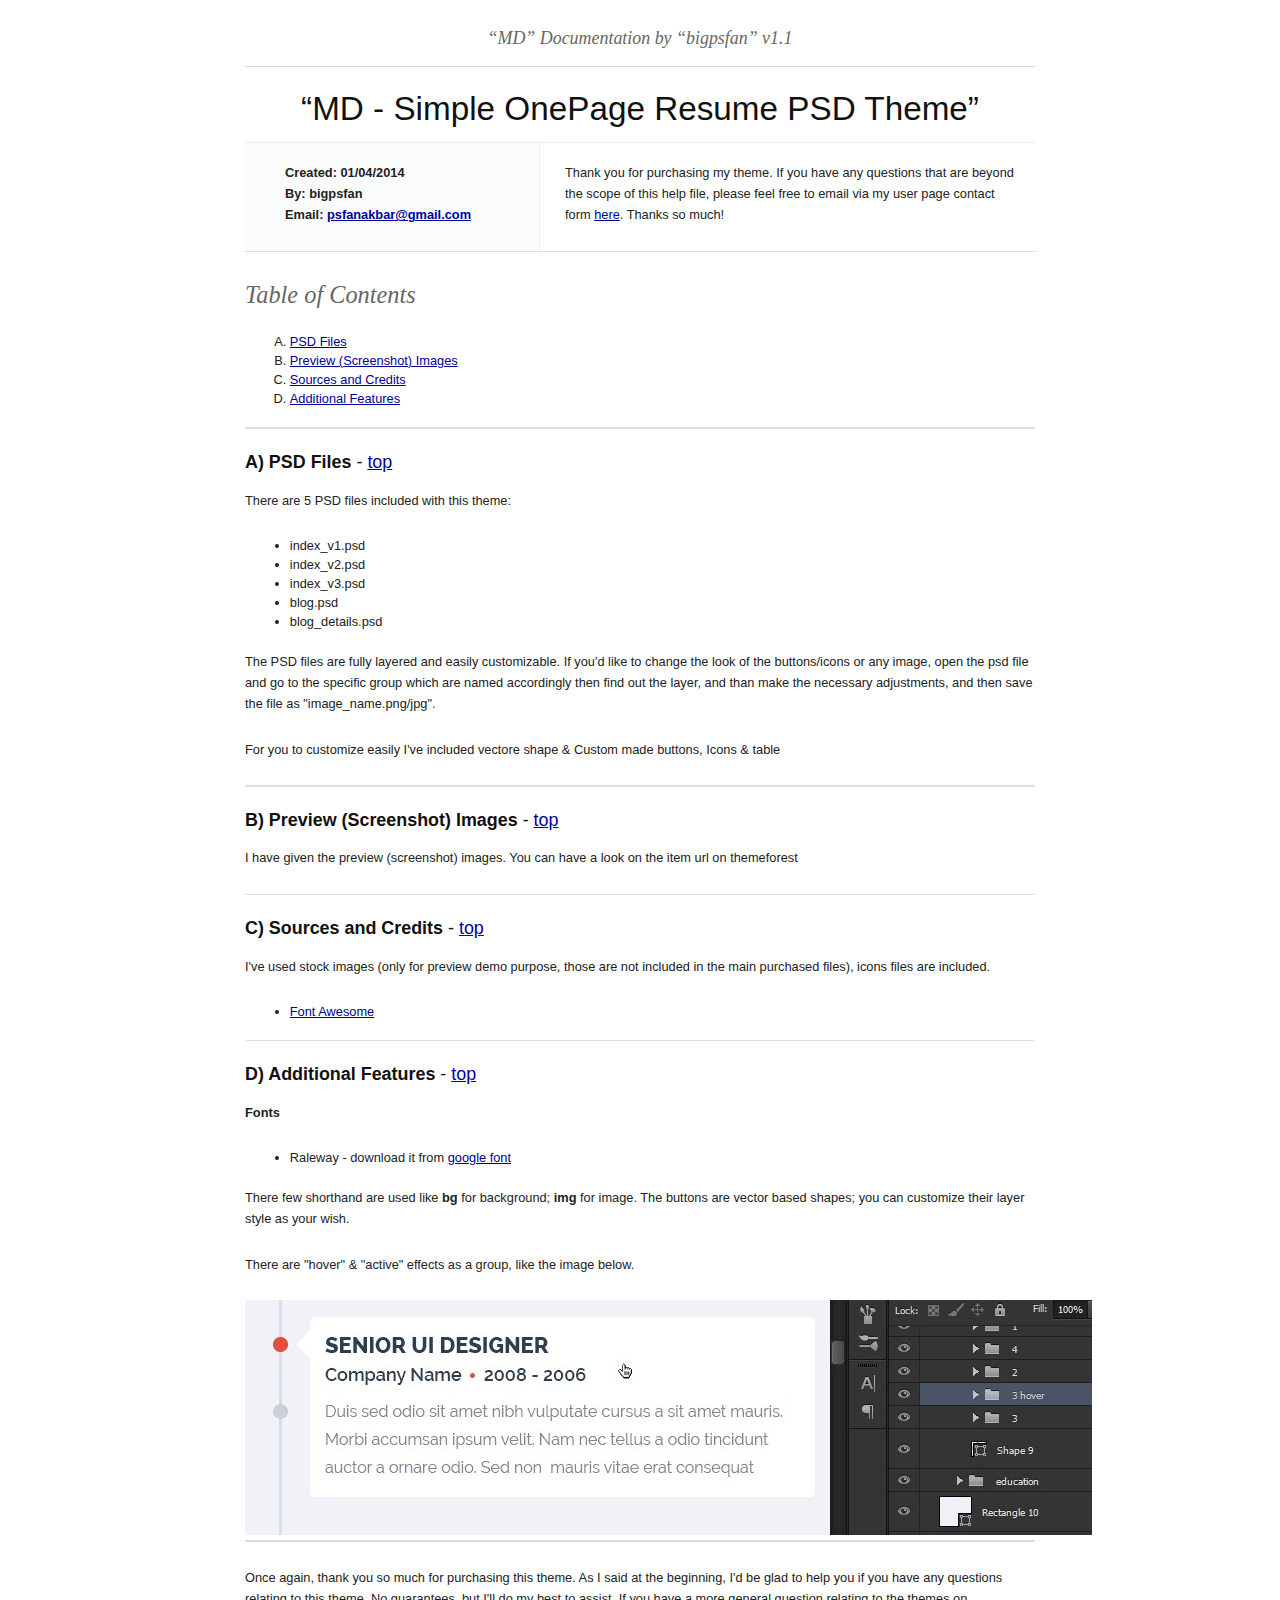
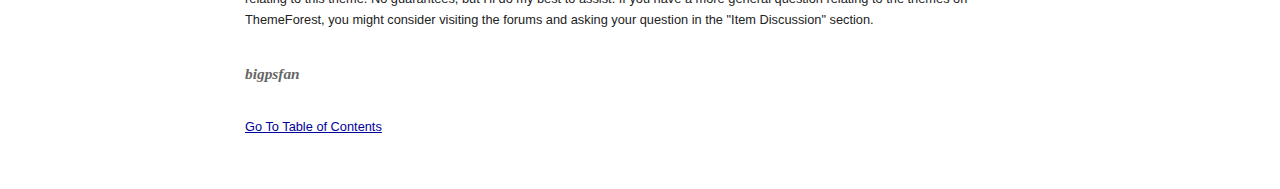
<file: psd/Documentation/index.html>
<!DOCTYPE HTML PUBLIC "-//W3C//DTD HTML 4.01//EN" "http://www.w3.org/TR/html4/strict.dtd">
<head lang="en">
	<meta http-equiv="content-type" content="text/html;charset=utf-8">
	<title>Template Documentation</title>
	<!-- Framework CSS -->
	<link rel="stylesheet" href="assets/blueprint-css/screen.css" type="text/css" media="screen, projection">
	<link rel="stylesheet" href="assets/blueprint-css/print.css" type="text/css" media="print">
	<!--[if lt IE 8]><link rel="stylesheet" href="assets/blueprint-css/ie.css" type="text/css" media="screen, projection"><![endif]-->
	<link rel="stylesheet" href="assets/blueprint-css/plugins/fancy-type/screen.css" type="text/css" media="screen, projection">
	<style type="text/css" media="screen">
		p, table, hr, .box { margin-bottom:25px; }
		.box p { margin-bottom:10px; }
	</style>
</head>


<body>
	<div class="container">
	
		<h3 class="center alt">&ldquo;MD&rdquo; Documentation by &ldquo;bigpsfan&rdquo; v1.1</h3>
		
		<hr>
		
		<h1 class="center">&ldquo;MD - Simple OnePage Resume PSD Theme&rdquo;</h1>
		
		<div class="borderTop">
			<div class="span-6 colborder info prepend-1">
				<p class="prepend-top">
					<strong>
					Created: 01/04/2014<br>
					By: bigpsfan<br>
					Email: <a href="mailto:psfanakbar@gmail.com">psfanakbar@gmail.com</a>
					</strong>
				</p>
			</div><!-- end div .span-6 -->		
	
			<div class="span-12 last">
				<p class="prepend-top append-0">Thank you for purchasing my theme. If you have any questions that are beyond the scope of this help file, please feel free to email via my user page contact form <a href="http://themeforest.net/user/bigpsfan">here</a>. Thanks so much!</p>
			</div>
		</div><!-- end div .borderTop -->
		
		<hr>
		
		<h2 id="toc" class="alt">Table of Contents</h2>
		<ol class="alpha">
			<li><a href="#psdFiles">PSD Files</a></li>
            <li><a href="#prview_img">Preview (Screenshot) Images</a></li>
			<li><a href="#credits">Sources and Credits</a></li>
			<li><a href="#add_features">Additional Features</a></li>
		</ol>
		
		<hr>
		
		<h3 id="psdFiles"><strong>A) PSD Files</strong> - <a href="#toc">top</a></h3>
		
		<p>There are 5 PSD files included with this theme:</p>
		
			<ul>
                <li>index_v1.psd</li>
                <li>index_v2.psd</li>
                <li>index_v3.psd</li>
                <li>blog.psd</li>
                <li>blog_details.psd</li>
			</ul>
		
		<p>The PSD files are fully layered and easily customizable. If you'd like to change the look of the buttons/icons or any image, open the psd file and go to the specific group which are named accordingly then find out the layer, and than make the necessary adjustments, and then save the file as "image_name.png/jpg".</p> 
		
		<p>For you to customize easily I've included vectore shape & Custom made buttons, Icons & table</p>
		
		<hr>
        
        <h3 id="prview_img"><strong>B) Preview (Screenshot) Images</strong> - <a href="#toc">top</a></h3>
		
		<p>I have given the preview (screenshot) images. You can have a look on the item url on themeforest</p>
        
        <hr>
		
		<h3 id="credits"><strong>C) Sources and Credits</strong> - <a href="#toc">top</a></h3>
		
		<p>I've used stock images (only for preview demo purpose, those are not included in the main purchased files), icons files are included.</p>
		
		<ul>
		<li><a href="http://fortawesome.github.io/Font-Awesome/cheatsheet/">Font Awesome</a></li>
		</ul>
		
		<hr>
        
        <h3 id="add_features"><strong>D) Additional Features</strong> - <a href="#toc">top</a></h3>
        
        <p><strong>Fonts</strong></p>
        	<ul>
            	<li>Raleway - download it from <a href="http://www.google.com/webfonts/">google font</a></li>
            </ul>
            
            <p>There few shorthand are used like <strong>bg</strong> for background; <strong>img</strong> for image. The buttons are vector based shapes; you can customize their layer style as your wish.</p>
            <p>There are &quot;hover&quot; & &quot;active&quot; effects as a group, like the image below. </p>
            <img src="assets/images/hover_effect.jpg" alt="hover & active effect" />
        
        <hr />
		
		<p>Once again, thank you so much for purchasing this theme. As I said at the beginning, I'd be glad to help you if you have any questions relating to this theme. No guarantees, but I'll do my best to assist. If you have a more general question relating to the themes on ThemeForest, you might consider visiting the forums and asking your question in the "Item Discussion" section.</p> 
		
		<p class="append-bottom alt large"><strong>bigpsfan</strong></p>
		<p><a href="#toc">Go To Table of Contents</a></p>
		
		<hr class="space">
	</div><!-- end div .container -->
</body>
</html>
</file>
<file: psd/Documentation/assets/blueprint-css/screen.css>
/* -----------------------------------------------------------------------


 Blueprint CSS Framework 0.9
 http://blueprintcss.org

   * Copyright (c) 2007-Present. See LICENSE for more info.
   * See README for instructions on how to use Blueprint.
   * For credits and origins, see AUTHORS.
   * This is a compressed file. See the sources in the 'src' directory.

----------------------------------------------------------------------- */

/* reset.css */
html, body, div, span, object, iframe, h1, h2, h3, h4, h5, h6, p, blockquote, pre, a, abbr, acronym, address, code, del, dfn, em, img, q, dl, dt, dd, ol, ul, li, fieldset, form, label, legend, table, caption, tbody, tfoot, thead, tr, th, td {margin:0;padding:0;border:0;font-weight:inherit;font-style:inherit;font-size:100%;font-family:inherit;vertical-align:baseline;}
body {line-height:1.5;}
table {border-collapse:separate;border-spacing:0;}
caption, th, td {text-align:left;font-weight:normal;}
table, td, th {vertical-align:middle;}
blockquote:before, blockquote:after, q:before, q:after {content:"";}
blockquote, q {quotes:"" "";}
a img {border:none;}

/* custom.css */
.info { background:#fafcfc; }
.borderTop { border-top: 1px solid #eee;}
.append-0 {padding-right:20px;}

/* typography.css */
body {font-size:80%;color:#222;background:#fff;font-family:"Helvetica Neue", Arial, Helvetica, sans-serif;padding-top:30px;}
h1, h2, h3, h4, h5, h6 {font-weight:normal;color:#111;}
h1 {font-size:2.6em;line-height:1;margin-bottom:0.5em;}
h2 {font-size:1.9em;margin-bottom:0.75em;}
h3 {font-size:1.4em;line-height:1;margin-bottom:1em;}
h4 {font-size:1.1em;line-height:1.25;margin-bottom:1.25em;}
h5 {font-size:1em;font-weight:bold;margin-bottom:1.5em;}
h6 {font-size:1em;font-weight:bold;}
h1 img, h2 img, h3 img, h4 img, h5 img, h6 img {margin:0;}
p {margin:0 0 1.5em;line-height:1.65em;}
p img.left {float:left;margin:1.5em 1.5em 1.5em 0;padding:0;}
p img.right {float:right;margin:1.5em 0 1.5em 1.5em;}
a:focus, a:hover {color:#000;}
a {color:#009;text-decoration:underline;}
blockquote {margin:1.5em;color:#666;font-style:italic;}
strong {font-weight:bold;}
em, dfn {font-style:italic;}
dfn {font-weight:bold;}
sup, sub {line-height:0;}
abbr, acronym {border-bottom:1px dotted #666;}
address {margin:0 0 1.5em;font-style:italic;}
del {color:#666;}
pre {margin:1.5em 0;white-space:pre;}
pre, code, tt {font:13px 'andale mono', 'lucida console', monospace;line-height:1.5;}
li ul, li ol {margin:0 1.5em;}
ul, ol {margin:0 1.5em 1.5em 3.5em;}
ul {list-style-type:disc;}
ol {list-style-type:decimal;}
ol.alpha {list-style:upper-alpha;}
dl {margin:0 0 1.5em 0;}
dl dt {font-weight:bold;}
dd {margin-left:1.5em;}
table {margin-bottom:1.4em;width:100%;}
th {font-weight:bold;}
thead th {background:#c3d9ff;}
th, td, caption {padding:4px 10px 4px 5px;}
tr.even td {background:#e5ecf9;}
tfoot {font-style:italic;}
caption {background:#eee;}
.small {font-size:.85em;margin-bottom:1.875em;line-height:1.875em;}
.large {font-size:1.2em;line-height:2.5em;margin-bottom:1.25em;}
.hide {display:none;}
.quiet {color:#666;}
.loud {color:#000;}
.highlight {background:#ff0;}
.added {background:#060;color:#fff;}
.removed {background:#900;color:#fff;}
.first {margin-left:0;padding-left:0;}
.last {margin-right:0;padding-right:0;}
.top {margin-top:0;padding-top:0;}
.bottom {margin-bottom:0;padding-bottom:0;}
.center {text-align:center;}

/* forms.css */
label {font-weight:bold;}
fieldset {padding:1.4em;margin:0 0 1.5em 0;border:1px solid #ccc;}
legend {font-weight:bold;font-size:1.2em;}
input[type=text], input[type=password], input.text, input.title, textarea, select {background-color:#fff;border:1px solid #bbb;}
input[type=text]:focus, input[type=password]:focus, input.text:focus, input.title:focus, textarea:focus, select:focus {border-color:#666;}
input[type=text], input[type=password], input.text, input.title, textarea, select {margin:0.5em 0;}
input.text, input.title {width:300px;padding:5px;}
input.title {font-size:1.5em;}
textarea {width:390px;height:250px;padding:5px;}
input[type=checkbox], input[type=radio], input.checkbox, input.radio {position:relative;top:.25em;}
form.inline {line-height:3;}
form.inline p {margin-bottom:0;}
.error, .notice, .success {padding:.8em;margin-bottom:1em;border:2px solid #ddd;}
.error {background:#FBE3E4;color:#8a1f11;border-color:#FBC2C4;}
.notice {background:#FFF6BF;color:#514721;border-color:#FFD324;}
.success {background:#E6EFC2;color:#264409;border-color:#C6D880;}
.error a {color:#8a1f11;}
.notice a {color:#514721;}
.success a {color:#264409;}

/* grid.css */
.container {width:790px;margin:0 auto;}
.showgrid {background:url(src/grid.png);}
.column, div.span-1, div.span-2, div.span-3, div.span-4, div.span-5, div.span-6, div.span-7, div.span-8, div.span-9, div.span-10, div.span-11, div.span-12, div.span-13, div.span-14, div.span-15, div.span-16, div.span-17, div.span-18, div.span-19, div.span-20, div.span-21, div.span-22, div.span-23, div.span-24 {float:left;margin-right:10px;}
.last, div.last {margin-right:0;}
.span-1 {width:30px;}
.span-2 {width:70px;}
.span-3 {width:110px;}
.span-4 {width:150px;}
.span-5 {width:190px;}
.span-6 {width:230px;}
.span-7 {width:270px;}
.span-8 {width:310px;}
.span-9 {width:350px;}
.span-10 {width:390px;}
.span-11 {width:430px;}
.span-12 {width:470px;}
.span-13 {width:510px;}
.span-14 {width:550px;}
.span-15 {width:590px;}
.span-16 {width:630px;}
.span-17 {width:670px;}
.span-18 {width:710px;}
.span-19 {width:750px;}
.span-20 {width:790px;}
.span-21 {width:830px;}
.span-22 {width:870px;}
.span-23 {width:910px;}
.span-24, div.span-24 {width:950px;margin:0;}
input.span-1, textarea.span-1, input.span-2, textarea.span-2, input.span-3, textarea.span-3, input.span-4, textarea.span-4, input.span-5, textarea.span-5, input.span-6, textarea.span-6, input.span-7, textarea.span-7, input.span-8, textarea.span-8, input.span-9, textarea.span-9, input.span-10, textarea.span-10, input.span-11, textarea.span-11, input.span-12, textarea.span-12, input.span-13, textarea.span-13, input.span-14, textarea.span-14, input.span-15, textarea.span-15, input.span-16, textarea.span-16, input.span-17, textarea.span-17, input.span-18, textarea.span-18, input.span-19, textarea.span-19, input.span-20, textarea.span-20, input.span-21, textarea.span-21, input.span-22, textarea.span-22, input.span-23, textarea.span-23, input.span-24, textarea.span-24 {border-left-width:1px!important;border-right-width:1px!important;padding-left:5px!important;padding-right:5px!important;}
input.span-1, textarea.span-1 {width:18px!important;}
input.span-2, textarea.span-2 {width:58px!important;}
input.span-3, textarea.span-3 {width:98px!important;}
input.span-4, textarea.span-4 {width:138px!important;}
input.span-5, textarea.span-5 {width:178px!important;}
input.span-6, textarea.span-6 {width:218px!important;}
input.span-7, textarea.span-7 {width:258px!important;}
input.span-8, textarea.span-8 {width:298px!important;}
input.span-9, textarea.span-9 {width:338px!important;}
input.span-10, textarea.span-10 {width:378px!important;}
input.span-11, textarea.span-11 {width:418px!important;}
input.span-12, textarea.span-12 {width:458px!important;}
input.span-13, textarea.span-13 {width:498px!important;}
input.span-14, textarea.span-14 {width:538px!important;}
input.span-15, textarea.span-15 {width:578px!important;}
input.span-16, textarea.span-16 {width:618px!important;}
input.span-17, textarea.span-17 {width:658px!important;}
input.span-18, textarea.span-18 {width:698px!important;}
input.span-19, textarea.span-19 {width:738px!important;}
input.span-20, textarea.span-20 {width:778px!important;}
input.span-21, textarea.span-21 {width:818px!important;}
input.span-22, textarea.span-22 {width:858px!important;}
input.span-23, textarea.span-23 {width:898px!important;}
input.span-24, textarea.span-24 {width:938px!important;}
.append-1 {padding-right:40px;}
.append-2 {padding-right:80px;}
.append-3 {padding-right:120px;}
.append-4 {padding-right:160px;}
.append-5 {padding-right:200px;}
.append-6 {padding-right:240px;}
.append-7 {padding-right:280px;}
.append-8 {padding-right:320px;}
.append-9 {padding-right:360px;}
.append-10 {padding-right:400px;}
.append-11 {padding-right:440px;}
.append-12 {padding-right:480px;}
.append-13 {padding-right:520px;}
.append-14 {padding-right:560px;}
.append-15 {padding-right:600px;}
.append-16 {padding-right:640px;}
.append-17 {padding-right:680px;}
.append-18 {padding-right:720px;}
.append-19 {padding-right:760px;}
.append-20 {padding-right:800px;}
.append-21 {padding-right:840px;}
.append-22 {padding-right:880px;}
.append-23 {padding-right:920px;}
.prepend-1 {padding-left:40px;}
.prepend-2 {padding-left:80px;}
.prepend-3 {padding-left:120px;}
.prepend-4 {padding-left:160px;}
.prepend-5 {padding-left:200px;}
.prepend-6 {padding-left:240px;}
.prepend-7 {padding-left:280px;}
.prepend-8 {padding-left:320px;}
.prepend-9 {padding-left:360px;}
.prepend-10 {padding-left:400px;}
.prepend-11 {padding-left:440px;}
.prepend-12 {padding-left:480px;}
.prepend-13 {padding-left:520px;}
.prepend-14 {padding-left:560px;}
.prepend-15 {padding-left:600px;}
.prepend-16 {padding-left:640px;}
.prepend-17 {padding-left:680px;}
.prepend-18 {padding-left:720px;}
.prepend-19 {padding-left:760px;}
.prepend-20 {padding-left:800px;}
.prepend-21 {padding-left:840px;}
.prepend-22 {padding-left:880px;}
.prepend-23 {padding-left:920px;}
div.border {padding-right:4px;margin-right:5px;border-right:1px solid #eee;}
div.colborder {padding-right:24px;margin-right:25px;border-right:1px solid #eee;}
div.colborderTop {border-top:1px solid #eee;}
.pull-1 {margin-left:-40px;}
.pull-2 {margin-left:-80px;}
.pull-3 {margin-left:-120px;}
.pull-4 {margin-left:-160px;}
.pull-5 {margin-left:-200px;}
.pull-6 {margin-left:-240px;}
.pull-7 {margin-left:-280px;}
.pull-8 {margin-left:-320px;}
.pull-9 {margin-left:-360px;}
.pull-10 {margin-left:-400px;}
.pull-11 {margin-left:-440px;}
.pull-12 {margin-left:-480px;}
.pull-13 {margin-left:-520px;}
.pull-14 {margin-left:-560px;}
.pull-15 {margin-left:-600px;}
.pull-16 {margin-left:-640px;}
.pull-17 {margin-left:-680px;}
.pull-18 {margin-left:-720px;}
.pull-19 {margin-left:-760px;}
.pull-20 {margin-left:-800px;}
.pull-21 {margin-left:-840px;}
.pull-22 {margin-left:-880px;}
.pull-23 {margin-left:-920px;}
.pull-24 {margin-left:-960px;}
.pull-1, .pull-2, .pull-3, .pull-4, .pull-5, .pull-6, .pull-7, .pull-8, .pull-9, .pull-10, .pull-11, .pull-12, .pull-13, .pull-14, .pull-15, .pull-16, .pull-17, .pull-18, .pull-19, .pull-20, .pull-21, .pull-22, .pull-23, .pull-24 {float:left;position:relative;}
.push-1 {margin:0 -40px 1.5em 40px;}
.push-2 {margin:0 -80px 1.5em 80px;}
.push-3 {margin:0 -120px 1.5em 120px;}
.push-4 {margin:0 -160px 1.5em 160px;}
.push-5 {margin:0 -200px 1.5em 200px;}
.push-6 {margin:0 -240px 1.5em 240px;}
.push-7 {margin:0 -280px 1.5em 280px;}
.push-8 {margin:0 -320px 1.5em 320px;}
.push-9 {margin:0 -360px 1.5em 360px;}
.push-10 {margin:0 -400px 1.5em 400px;}
.push-11 {margin:0 -440px 1.5em 440px;}
.push-12 {margin:0 -480px 1.5em 480px;}
.push-13 {margin:0 -520px 1.5em 520px;}
.push-14 {margin:0 -560px 1.5em 560px;}
.push-15 {margin:0 -600px 1.5em 600px;}
.push-16 {margin:0 -640px 1.5em 640px;}
.push-17 {margin:0 -680px 1.5em 680px;}
.push-18 {margin:0 -720px 1.5em 720px;}
.push-19 {margin:0 -760px 1.5em 760px;}
.push-20 {margin:0 -800px 1.5em 800px;}
.push-21 {margin:0 -840px 1.5em 840px;}
.push-22 {margin:0 -880px 1.5em 880px;}
.push-23 {margin:0 -920px 1.5em 920px;}
.push-24 {margin:0 -960px 1.5em 960px;}
.push-1, .push-2, .push-3, .push-4, .push-5, .push-6, .push-7, .push-8, .push-9, .push-10, .push-11, .push-12, .push-13, .push-14, .push-15, .push-16, .push-17, .push-18, .push-19, .push-20, .push-21, .push-22, .push-23, .push-24 {float:right;position:relative;}
.prepend-top {margin-top:1.5em;}
.append-bottom {margin-bottom:1.5em;}
.box {padding:1.5em;margin-bottom:1.5em;background:#E5ECF9;}
hr {background:#ddd;color:#ddd;clear:both;float:none;width:100%;height:.1em;margin:0 0 1.45em;border:none;}
hr.space {background:#fff;color:#fff;}
.clearfix:after, .container:after {content:"\0020";display:block;height:0;clear:both;visibility:hidden;overflow:hidden;}
.clearfix, .container {display:block;}
.clear {clear:both;}
</file>
<file: psd/Documentation/assets/blueprint-css/print.css>
/* -----------------------------------------------------------------------


 Blueprint CSS Framework 0.9
 http://blueprintcss.org

   * Copyright (c) 2007-Present. See LICENSE for more info.
   * See README for instructions on how to use Blueprint.
   * For credits and origins, see AUTHORS.
   * This is a compressed file. See the sources in the 'src' directory.

----------------------------------------------------------------------- */

/* print.css */
body {line-height:1.5;font-family:"Helvetica Neue", Arial, Helvetica, sans-serif;color:#000;background:none;font-size:10pt;}
.container {background:none;}
hr {background:#ccc;color:#ccc;width:100%;height:2px;margin:2em 0;padding:0;border:none;}
hr.space {background:#fff;color:#fff;}
h1, h2, h3, h4, h5, h6 {font-family:"Helvetica Neue", Arial, "Lucida Grande", sans-serif;}
code {font:.9em "Courier New", Monaco, Courier, monospace;}
img {float:left;margin:1.5em 1.5em 1.5em 0;}
a img {border:none;}
p img.top {margin-top:0;}
blockquote {margin:1.5em;padding:1em;font-style:italic;font-size:.9em;}
.small {font-size:.9em;}
.large {font-size:1.1em;}
.quiet {color:#999;}
.hide {display:none;}
a:link, a:visited {background:transparent;font-weight:700;text-decoration:underline;}
a:link:after, a:visited:after {content:" (" attr(href) ")";font-size:90%;}
</file>
<file: psd/Documentation/assets/blueprint-css/ie.css>
/* -----------------------------------------------------------------------


 Blueprint CSS Framework 0.9
 http://blueprintcss.org

   * Copyright (c) 2007-Present. See LICENSE for more info.
   * See README for instructions on how to use Blueprint.
   * For credits and origins, see AUTHORS.
   * This is a compressed file. See the sources in the 'src' directory.

----------------------------------------------------------------------- */

/* ie.css */
body {text-align:center;}
.container {text-align:left;}
* html .column, * html div.span-1, * html div.span-2, * html div.span-3, * html div.span-4, * html div.span-5, * html div.span-6, * html div.span-7, * html div.span-8, * html div.span-9, * html div.span-10, * html div.span-11, * html div.span-12, * html div.span-13, * html div.span-14, * html div.span-15, * html div.span-16, * html div.span-17, * html div.span-18, * html div.span-19, * html div.span-20, * html div.span-21, * html div.span-22, * html div.span-23, * html div.span-24 {overflow-x:hidden;}
* html legend {margin:0px -8px 16px 0;padding:0;}
ol {margin-left:2em;}
sup {vertical-align:text-top;}
sub {vertical-align:text-bottom;}
html>body p code {*white-space:normal;}
hr {margin:-8px auto 11px;}
img {-ms-interpolation-mode:bicubic;}
.clearfix, .container {display:inline-block;}
* html .clearfix, * html .container {height:1%;}
fieldset {padding-top:0;}
input.text, input.title {background-color:#fff;border:1px solid #bbb;}
input.text:focus, input.title:focus {border-color:#666;}
input.text, input.title, textarea, select {margin:0.5em 0;}
input.checkbox, input.radio {position:relative;top:.25em;}
form.inline div, form.inline p {vertical-align:middle;}
form.inline label {position:relative;top:-0.25em;}
form.inline input.checkbox, form.inline input.radio, form.inline input.button, form.inline button {margin:0.5em 0;}
button, input.button {position:relative;top:0.25em;}
</file>
<file: psd/Documentation/assets/blueprint-css/plugins/fancy-type/screen.css>
/* -------------------------------------------------------------- 
  
   fancy-type.css
   * Lots of pretty advanced classes for manipulating text.
   
   See the Readme file in this folder for additional instructions.

-------------------------------------------------------------- */

/* Indentation instead of line shifts for sibling paragraphs. */
   /* p + p { text-indent:2em; margin-top:-1.5em; } */
   form p + p  { text-indent: 0; } /* Don't want this in forms. */
   

/* For great looking type, use this code instead of asdf: 
   <span class="alt">asdf</span>  
   Best used on prepositions and ampersands. */
  
.alt { 
  color: #666; 
  font-family: "Warnock Pro", "Goudy Old Style","Palatino","Book Antiqua", Georgia, serif; 
  font-style: italic;
  font-weight: normal;
}


/* For great looking quote marks in titles, replace "asdf" with:
   <span class="dquo">&#8220;</span>asdf&#8221;
   (That is, when the title starts with a quote mark). 
   (You may have to change this value depending on your font size). */  
   
.dquo { margin-left: -.5em; } 


/* Reduced size type with incremental leading
   (http://www.markboulton.co.uk/journal/comments/incremental_leading/)

   This could be used for side notes. For smaller type, you don't necessarily want to 
   follow the 1.5x vertical rhythm -- the line-height is too much. 
   
   Using this class, it reduces your font size and line-height so that for 
   every four lines of normal sized type, there is five lines of the sidenote. eg:

   New type size in em's:
     10px (wanted side note size) / 12px (existing base size) = 0.8333 (new type size in ems)

   New line-height value:
     12px x 1.5 = 18px (old line-height)
     18px x 4 = 72px 
     72px / 5 = 14.4px (new line height)
     14.4px / 10px = 1.44 (new line height in em's) */

p.incr, .incr p {
	font-size: 10px;
	line-height: 1.44em;  
	margin-bottom: 1.5em;
}


/* Surround uppercase words and abbreviations with this class.
   Based on work by Jørgen Arnor Gårdsø Lom [http://twistedintellect.com/] */
   
.caps { 
  font-variant: small-caps; 
  letter-spacing: 1px; 
  text-transform: lowercase; 
  font-size:1.2em;
  line-height:1%;
  font-weight:bold;
  padding:0 2px;
}
</file>
